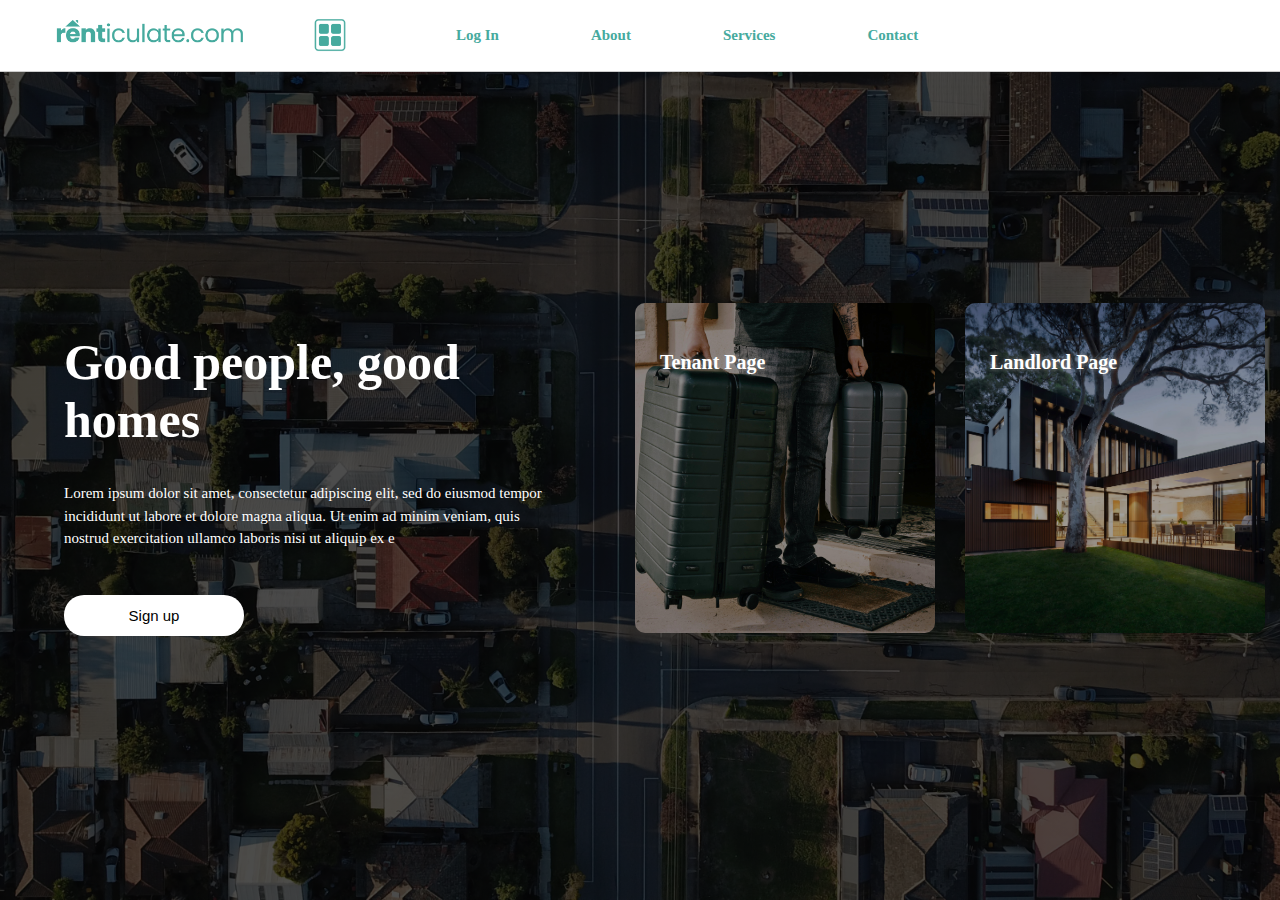
<file: index.html>
<!DOCTYPE html>
<html>

<head>

	<title>Renticulate Home</title>
	<!-- use this below to change the icon of your tab -->
	<link rel="icon" href="Images/renticon.jpg">
	<!-- linking css file to the home page -->
	<link rel="stylesheet" type="text/css" href="css/Renticulate.css">
	<link rel="stylesheet" type="text/css" href="css/Cardeffects.css">
	<link rel="stylesheet" type="text/css" href="css/Ribbon.css">

</head>

<body>
<div class="container">


	<!-- Use this to add comments for yourself -->
	

			<div class="navbar">

				<div class="Banner">
					<div class="logo">	
					<a href="file:///C:/Users/linus/Desktop/Renticulate/Login.html"><img src="Images/bannerlogo.png" width="200px" height="66.666px"></a>
					</div>

						<img src="Images/menuicon.png" class="menu-icon">

						<nav class="navbar">
						
						<ul id="menu">
						  <li><a href="file:///C:/Users/linus/Desktop/Renticulate/Login.html">Log In</a></li>
						  <li><a href="#">About</a></li>
						  <li>
						    <a href="#">Services</a>
						    <ul class="dropdown">
						      <li><a href="#">Service 1</a></li>
						      <li><a href="#">Service 2</a></li>
						      <li><a href="#">Service 3</a></li>
						    </ul>
						  </li>
						  <li><a href="#">Contact</a></li>
						</ul>

						</nav>



				</div>
			</div>
			
			<div class="row">
				<div class="col">	
					<h1> Good people, good homes</h1>
					<p>	Lorem ipsum dolor sit amet, consectetur adipiscing elit, sed do eiusmod tempor incididunt ut labore et dolore magna aliqua. Ut enim ad minim veniam, quis nostrud exercitation ullamco laboris nisi ut aliquip ex e </p>
					<button type="button">Sign up</button>
				</div>
		
				<div class="col col2">	
					
					<a href="file:///C:/Users/linus/Desktop/Renticulate/Tenantspage.html">
						<div class=".fullclick">	
							<div class="card card1">
							<h5>Tenant Page</h5>
						</div>
					</a>
					
					</div>
					<div class="card card2">
						<h5>Landlord Page</h5>
					</div>
					

				</div>

			</div>
			



</div>
</body>
</html>
</file>
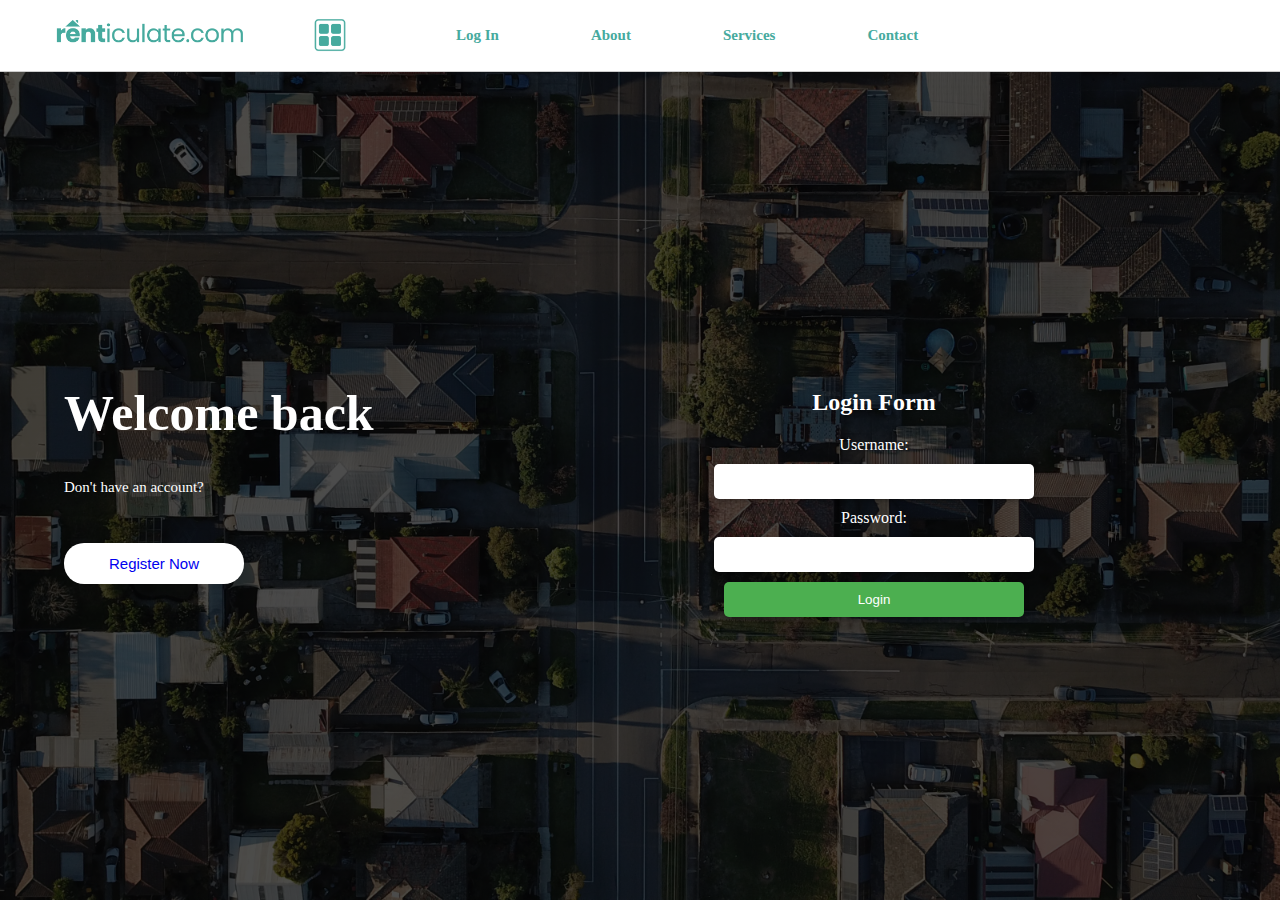
<file: Login.html>
<!DOCTYPE html>
<html>

<head>

	<title>Renticulate Home</title>
	<!-- use this below to change the icon of your tab -->
	<link rel="icon" href="Images/renticon.jpg">
	<!-- linking css file to the home page -->
	<link rel="stylesheet" type="text/css" href="css/Renticulate.css">
	<link rel="stylesheet" type="text/css" href="css/Cardeffects.css">
	<link rel="stylesheet" type="text/css" href="css/Ribbon.css">

</head>

<body>
<div class="container">


	<!-- Use this to add comments for yourself -->
	

			<div class="navbar">

				<div class="Banner">
					<div class="logo">	
					<a href="C:\Users\User\Desktop\Renticulate\Renticulate.html"><img src="Images/bannerlogo.png" width="200px" height="66.666px"></a>
					</div>

						<img src="Images/menuicon.png" class="menu-icon">

						<nav class="navbar">
						
						<ul id="menu">
						  <li><a href="C:\Users\User\Desktop\Renticulate\Login.html">Log In</a></li>
						  <li><a href="#">About</a></li>
						  <li>
						    <a href="#">Services</a>
						    <ul class="dropdown">
						      <li><a href="#">Service 1</a></li>
						      <li><a href="#">Service 2</a></li>
						      <li><a href="#">Service 3</a></li>
						    </ul>
						  </li>
						  <li><a href="#">Contact</a></li>
						</ul>

						</nav>


				</div>
			</div>
			
			<div class="row">
				
				<div class="col">	
					<h1> Welcome back</h1>
					<p>	Don't have an account? </p>
					<button type="button"><a href="C:\Users\User\Desktop\Renticulate\register.html">Register Now</button></a>
				</div>


					<div class="row">
						<!-- Log in -->
				
						 <head>
						    <title>Login Form</title>
						    <style>
						      /* Center the login form */
						      form {
						        display: flex;
						        flex-direction: column;
						        align-items: center;
						        margin-top: 50px;
						      }
						      /* Style the input fields and submit button */
						      input[type="text"], input[type="password"] {
						        padding: 10px;
						        margin: 10px;
						        border-radius: 5px;
						        border: none;
						        box-shadow: 0px 2px 5px rgba(0, 0, 0, 0.3);
						        width: 300px;
						      }
						      input[type="submit"] {
						        background-color: #4CAF50;
						        color: white;
						        padding: 10px 20px;
						        border: none;
						        border-radius: 5px;
						        cursor: pointer;
						        box-shadow: 0px 2px 5px rgba(0, 0, 0, 0.3);
						        width: 300px;
						      }
						      input[type="submit"]:hover {
						        background-color: #3e8e41;
						      }
						    </style>
						  </head>
						  <body>
						    <form>
						      <h2>Login Form</h2>
						      <label for="username">Username:</label>
						      <input type="text" id="username" name="username" required>
						      <label for="password">Password:</label>
						      <input type="password" id="password" name="password" required>
						      <input type="submit" value="Login">
						    </form>
						  </body>

			</div>

		</div>
			



</div>
</body>
</html>
</file>
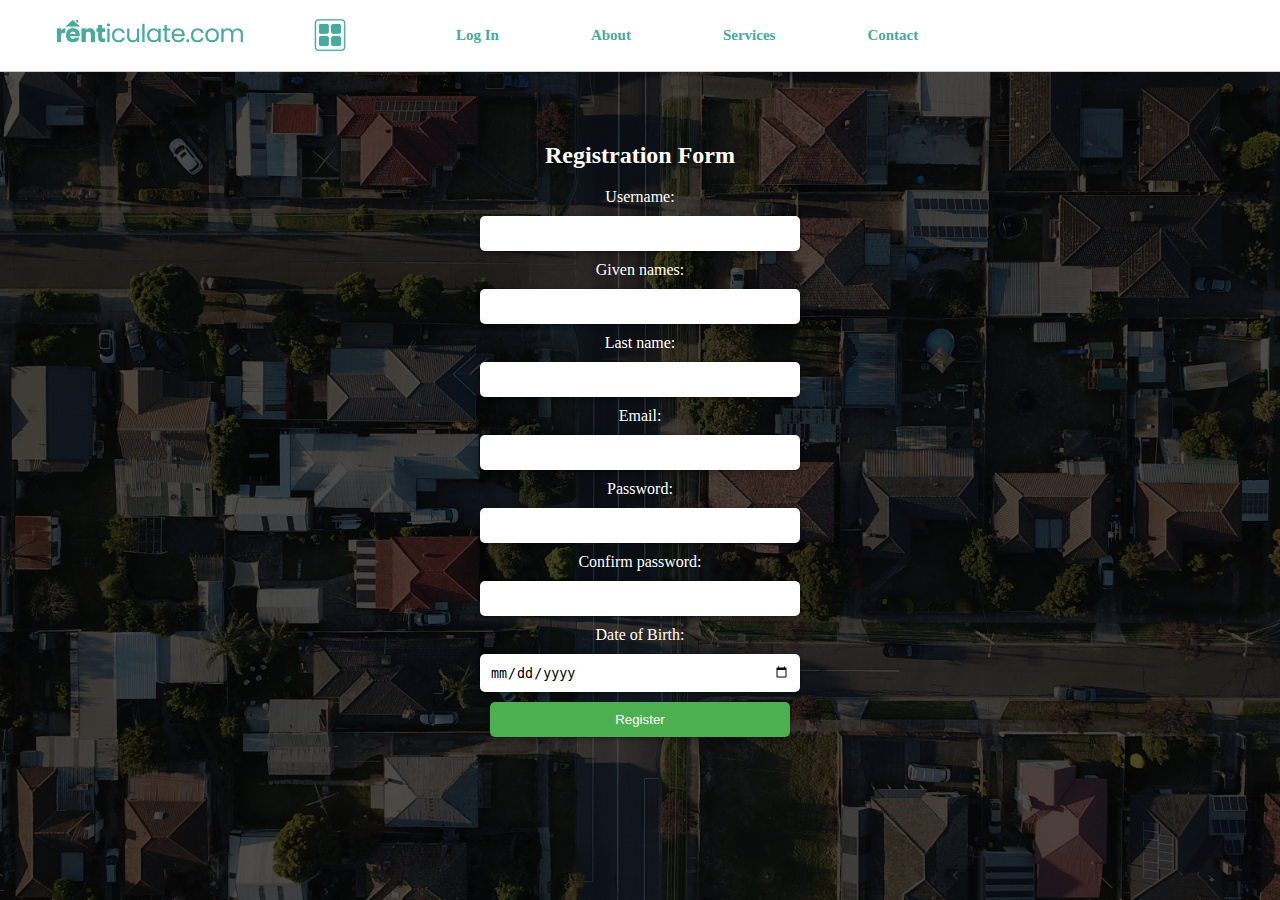
<file: register.html>
<!DOCTYPE html>
<html>

<head>

	<title>Renticulate Home</title>
	<!-- use this below to change the icon of your tab -->
	<link rel="icon" href="Images/renticon.jpg">
	<!-- linking css file to the home page -->
	<link rel="stylesheet" type="text/css" href="css/Renticulate.css">
	<link rel="stylesheet" type="text/css" href="css/Cardeffects.css">
	<link rel="stylesheet" type="text/css" href="css/Ribbon.css">

</head>

<body>
<div class="container">


	<!-- Use this to add comments for yourself -->
	

			<div class="navbar">

				<div class="Banner">
					<div class="logo">	
					<a href="C:\Users\User\Desktop\Renticulate\Renticulate.html"><img src="Images/bannerlogo.png" width="200px" height="66.666px"></a>
					</div>

						<img src="Images/menuicon.png" class="menu-icon">

						<nav class="navbar">
						
						<ul id="menu">
						  <li><a href="C:\Users\User\Desktop\Renticulate\Login.html">Log In</a></li>
						  <li><a href="#">About</a></li>
						  <li>
						    <a href="#">Services</a>
						    <ul class="dropdown">
						      <li><a href="#">Service 1</a></li>
						      <li><a href="#">Service 2</a></li>
						      <li><a href="#">Service 3</a></li>
						    </ul>
						  </li>
						  <li><a href="#">Contact</a></li>
						</ul>

						</nav>


				</div>
			</div>
			
			
		<div>
			<!DOCTYPE html>
<html>
  <head>
    <title>Registration Form</title>
    <style>
      /* Center the registration form */
      form {
        display: flex;
        flex-direction: column;
        align-items: center;
        margin-top: 50px;
      }
      /* Style the input fields and submit button */
      input[type="username"], input[type="email"], input[type="password"], input[type="date"], input[type="confirm password"], input[type="given names"], input[type="last name"], input[type="security question"], input[type="gender"]
      {
        padding: 10px;
        margin: 10px;
        border-radius: 5px;
        border: none;
        box-shadow: 0px 2px 5px rgba(0, 0, 0, 0.3);
        width: 300px;
      }
      input[type="submit"] {
        background-color: #4CAF50;
        color: white;
        padding: 10px 20px;
        border: none;
        border-radius: 5px;
        cursor: pointer;
        box-shadow: 0px 2px 5px rgba(0, 0, 0, 0.3);
        width: 300px;
      }
      input[type="submit"]:hover {
        background-color: #3e8e41;
      }
    </style>
  </head>
  <body>
    <form>
      <h2>Registration Form</h2>
      <label for="username">Username:</label>
      <input type="username" id="username" name="username" required>
      <label for="given names">Given names:</label>
      <input type="given names" id="given names" name="given names" required>
      <label for="last name">Last name:</label>
      <input type="last name" id="last name" name="last name" required>
      <label for="email">Email:</label>
      <input type="email" id="email" name="email" required>
      <label for="password">Password:</label>
      <input type="password" id="password" name="password" required>
      <label for="confirm password">Confirm password:</label>
      <input type="confirm password" id="confirm password" name="confirm password" required>
      <label for="dob">Date of Birth:</label>
      <input type="date" id="dob" name="dob" required>
      <input type="submit" value="Register">
    </form>
  </body>
</html>
		</div>	



</div>
</body>
</html>
</file>
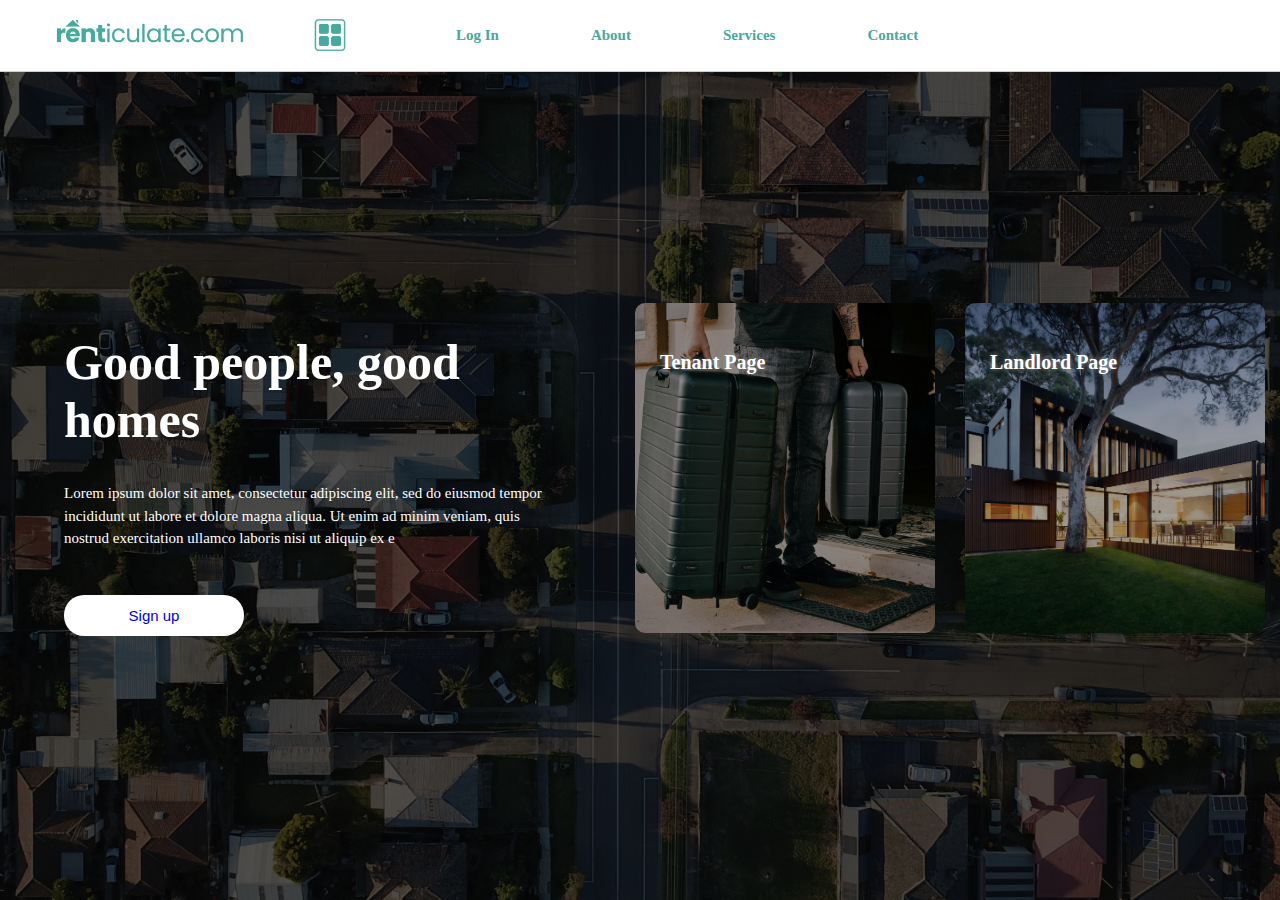
<file: Renticulate.html>
<!DOCTYPE html>
<html>

<head>

	<title>Renticulate Home</title>
	<!-- use this below to change the icon of your tab -->
	<link rel="icon" href="Images/renticon.jpg">
	<!-- linking css file to the home page -->
	<link rel="stylesheet" type="text/css" href="css/Renticulate.css">
	<link rel="stylesheet" type="text/css" href="css/Cardeffects.css">
	<link rel="stylesheet" type="text/css" href="css/Ribbon.css">

</head>

<body>
<div class="container">


	<!-- Use this to add comments for yourself -->
	

			<div class="navbar">

				<div class="Banner">
					<div class="logo">	
					<a href="C:\Users\User\Desktop\Renticulate\Renticulate.html"><img src="Images/bannerlogo.png" width="200px" height="66.666px"></a>
					</div>

						<img src="Images/menuicon.png" class="menu-icon">

						<nav class="navbar">
						
						<ul id="menu">
						  <li><a href="C:\Users\User\Desktop\Renticulate\Login.html">Log In</a></li>
						  <li><a href="#">About</a></li>
						  <li>
						    <a href="#">Services</a>
						    <ul class="dropdown">
						      <li><a href="#">Service 1</a></li>
						      <li><a href="#">Service 2</a></li>
						      <li><a href="#">Service 3</a></li>
						    </ul>
						  </li>
						  <li><a href="#">Contact</a></li>
						</ul>

						</nav>



				</div>
			</div>
			
			<div class="row">
				<div class="col">	
					<h1> Good people, good homes</h1>
					<p>	Lorem ipsum dolor sit amet, consectetur adipiscing elit, sed do eiusmod tempor incididunt ut labore et dolore magna aliqua. Ut enim ad minim veniam, quis nostrud exercitation ullamco laboris nisi ut aliquip ex e </p>
					<button type="button"><a href="C:\Users\User\Desktop\Renticulate\register.html">Sign up</button></a>
				</div>
		
				<div class="col col2">	
					
					<a href="file:///C:/Users/linus/Desktop/Renticulate/Tenantspage.html">
						<div class=".fullclick">	
							<div class="card card1">
							<h5>Tenant Page</h5>
						</div>
					</a>
					
					</div>
					<div class="card card2">
						<h5>Landlord Page</h5>
					</div>
					

				</div>

			</div>
			



</div>
</body>
</html>
</file>
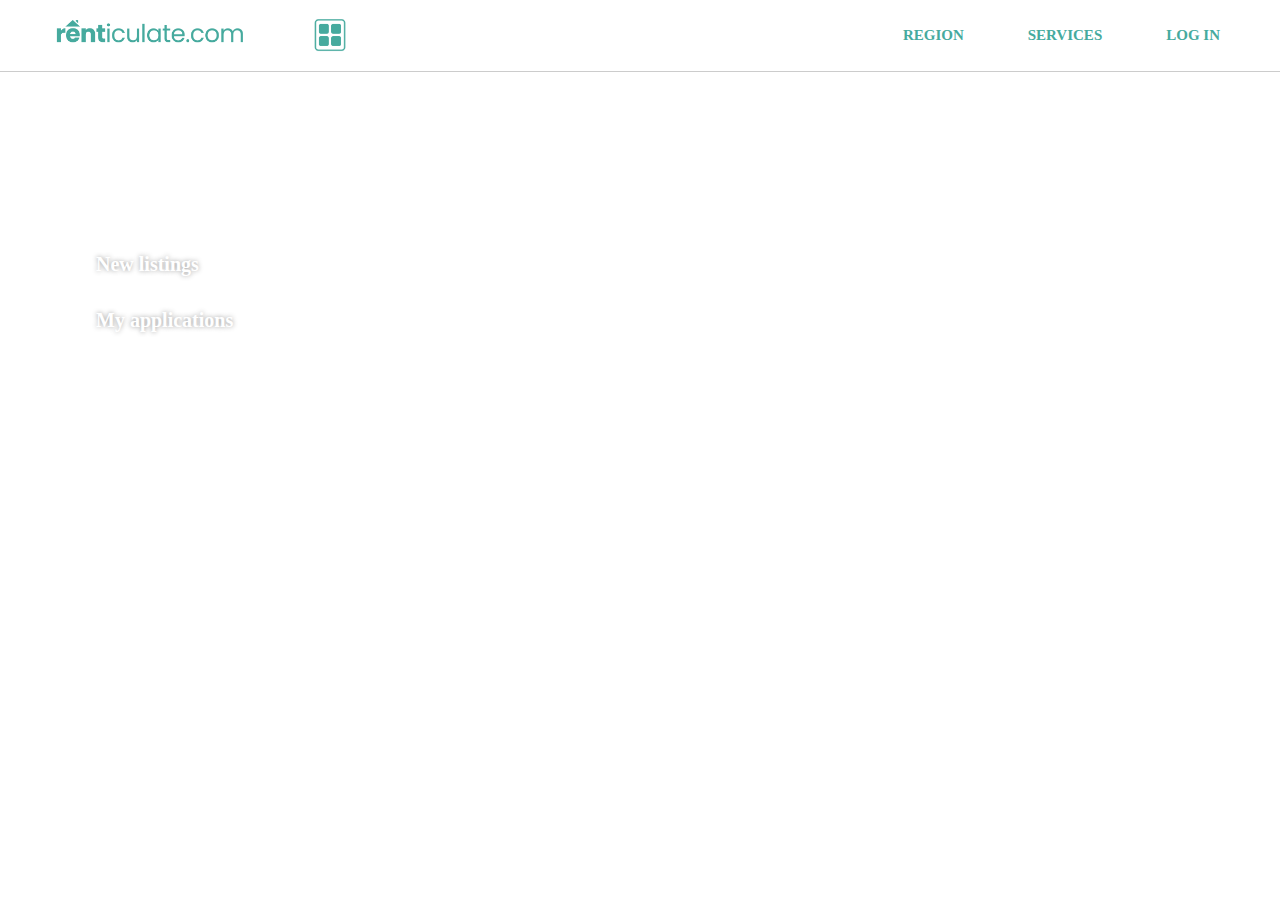
<file: Tenantspage.html>
<!DOCTYPE html>
<html>

<head>

	<title>Renticulate Home</title>
	<!-- use this below to change the icon of your tab -->
	<link rel="icon" href="Images/renticon.jpg">
	<!-- linking css file to the home page -->
	<link rel="stylesheet" type="text/css" href="css/Renticulate.css">

</head>

<body>
<div class="tenantcontainer">


	<!-- Use this to add comments for yourself -->
	

			<div class="navbar">

				<div class="Banner">
					<div class="logo">	
					<a href="file:///C:/Users/linus/Desktop/Renticulate/Renticulate.html"><img src="Images/bannerlogo.png" width="200px" height="66.666px"></a>
					</div>

						<img src="Images/menuicon.png" class="menu-icon">

						<nav>
						
						<ul>	

						<li><a href="">REGION</a></li>
						<li><a href="">SERVICES</a></li>
						<li><a href="file:///C:/Users/linus/Desktop/Renticulate/Login.html">LOG IN</a></li>	

						</ul>

						</nav>



				</div>
			</div>
			
			<div class="row">
				<div class="col">	
					<h1> Welcome back "user"</h1>
					<p>	What would you like to do today?</p>
		
				<div class="col">	
					
					<a href="">
						<div class="card card1">
						<h5>New listings</h5>
					</a>
					
					</div>
					<div class="card card2">
						<h5>My applications</h5>
					</div>
					

				</div>

			</div>
			



</div>
</body>
</html>
</file>
<file: css/Renticulate.css>
header{
	
}

body{
	margin: 0;
	font-family: century gothic;
	color: white;
}

.logo{
	curser: pointer;
	margin-left: 20px;
	align-items: center;
}

nav{
	flex: 1;
	text-align: right;
	margin-right: 60px;
	
}

nav ul li{
	list-style: 	none;
	display: 	inline-block;
	margin-left: 	60px;
}

nav ul li a{

	text-decoration: 	none;
	color: #46aa9e;
	font-size: 	15px;
	font-weight: 700;
}

.row{
	display: 	flex;
	height: 	88%;
	align-items: 	center;
}

.col{

	flex-basis: 50%;
	padding-left: 5%;
}

.col2{
	display: flex;
	flex-basis: 50%;
	padding-left: 5%;


}	

.menu-icon{
	width: 	40px;
	height: 40px;
	curser: pointer;
	margin-left: 40px;
}

.Banner {
		background-color: white;
		display: flex;
		border-bottom: 1px solid #CCC;
		padding-bottom: 0px;
		align-items: center;
}	
.Banner Img{
	margin-right: 30px;
	margin-left: 30px;
}	


button{
	width: 180px;
	color: #000;
	font-size: 15px;
	padding: 12px 0;
	background: white;
	border: 0;
	border-radius: 20px;
	outline: none;
	margin-top: 30px;
	transition: transform 0.5s;
	cursor: pointer;
}

button:hover{
	transform: translateY(-10px);
}

h1{
	font-family: 	century gothic;
	font-weight: 	800;
	font-size: 50px;
}

h5{
	font-family: 	century gothic;
	font-weight: 	800;
	font-size: 20px;
	color: white;
	text-shadow: 0 0 5px #999;
}

p{
	font-family: 	century gothic;
	font-size: 15px;
	line-height: 1.5;
}



a{
	text-decoration: none;
}
</file>
<file: css/Cardeffects.css>
.container{
	width: 100%;
	height: 100vh;
	background-image: linear-gradient(rgba(0,0,0,0.7), rgba(0,0,0,0.7)), url(Images/mainbg.jpg);
	background-position: center;
	background-size: cover;
	padding-left: 	0%;
	padding-right: 	0%;
	padding-top: 0%;
	box-sizing: 	border-box;
}

.tenantcontainer{
	width: 100%;
	height: 100vh;
	background-image: linear-gradient(rgba(0,0,0,0.7), rgba(0,0,0,0.7)), url(Images/tenantbg.jpg);
	background-position: center;
	background-size: cover;
	padding-left: 	0%;
	padding-right: 	0%;
	padding-top: 0%;
	box-sizing: 	border-box;
}

.card{
	width: 300px;
	height: 330px;
	display: inline-block;
	border-radius: 10px;
	padding: 15px 25px;
	box-sizing: border-box;
	cursor: pointer;
	margin: 10px 15px;
	background-position: center;
	background-size: cover;
	transition: transform 0.5s;

}

.card1{
	background-image: url(Images/tenanttile.jpg);
}

.card2{
	background-image: url(Images/landlordtile.jpg);
}

.card:hover{
	transform: translateY(-10px);
}

.fullclick li{
	list-style: none;
	margin-left: 1em 0;
	padding: 20px 10px;
	background: #2b2b2b;
	position: relative;
}

.fullclick a.main {
	color: #85baff;
	text-align: right;
	display: block;
	z-index: 1;
}

.fullclick li a.main::after{
	position: absolute;
	top:0;
	left: 0;
	right: 0;
	bottom: 0;
	content:' ';
}
</file>
<file: css/Ribbon.css>
#menu {
  list-style-type: none;
  margin: 0;
  padding: 0;
  overflow: hidden;
  background-color: white;
}

#menu li {
  float: left;
}

#menu li a {
  display: block;
  color: #46aa9e;
  text-align: center;
  padding: 14px 16px;
  text-decoration: none;
}

#menu li a:hover {
  background-color: #46aa9e;
  color: white;
}

.dropdown {
  display: none;
  position: absolute;
  z-index: 1;
  background-color: #f9f9f9;
  min-width: 160px;
  box-shadow: 0px 8px 16px 0px rgba(0,0,0,0.2);
}

.dropdown li {
  float: none;
}

.dropdown a {
  color: black;
  padding: 12px 16px;
  text-decoration: none;
  display: block;
  text-align: left;
}

.dropdown a:hover {
  background-color: #f1f1f1;
}

#menu li:hover .dropdown {
  display: block;
}
</file>
